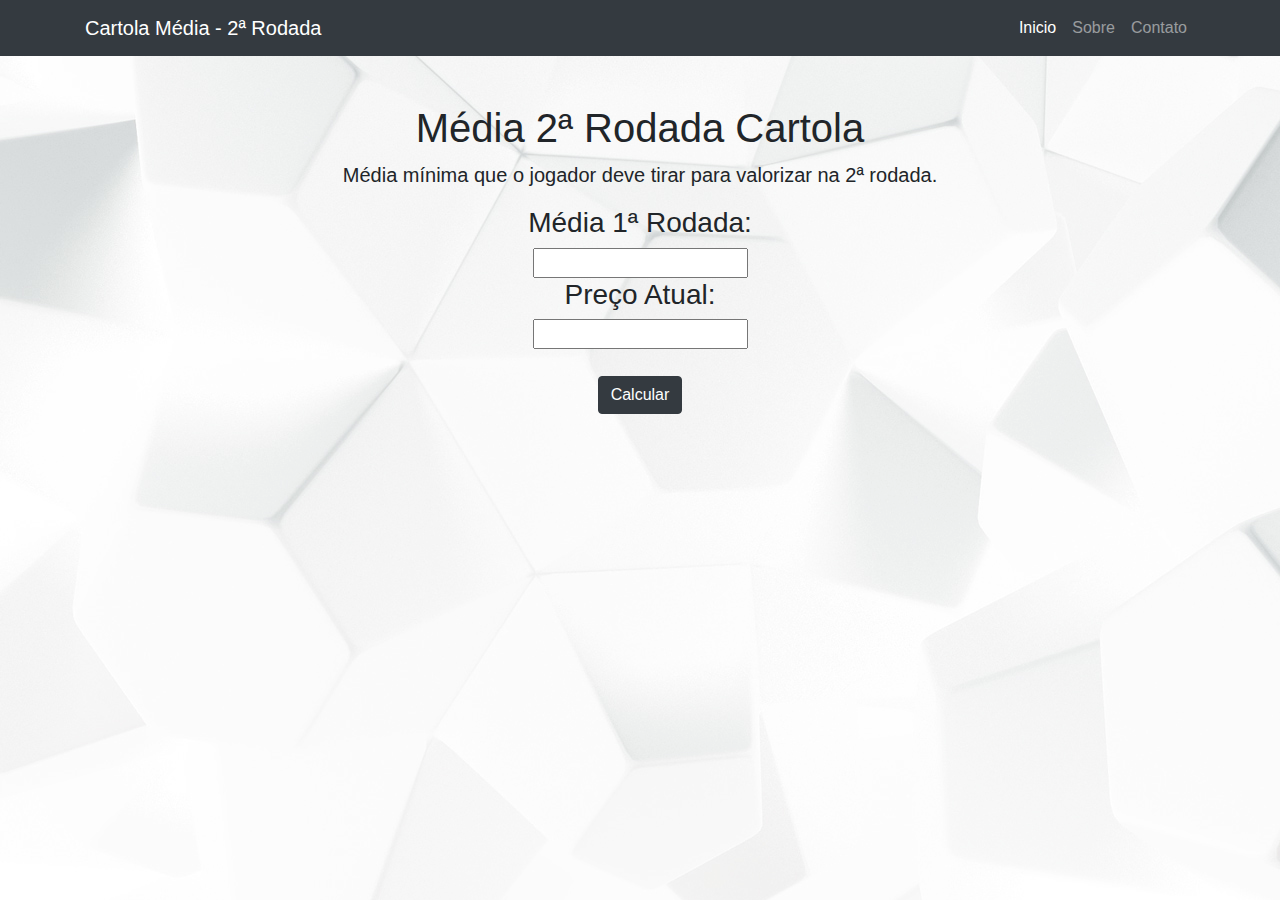
<file: index.html>
<!DOCTYPE html>
<html lang="pt-br">

  <head>

    <meta charset="utf-8">
    <title>Cartola Média</title>
    <meta name="viewport" content="width=device-width, initial-scale=1, shrink-to-fit=no">
    <meta name="description" content="Média mínima que o jogador deve tirar para valorizar na 2ª rodada do cartola.">
    <meta name="author" content="Henrique Tavares">

    <!-- Bootstrap core CSS -->
    <link href="assets/css/bootstrap.min.css" rel="stylesheet">    
    <link href="assets/css/style.css" rel="stylesheet">
      
  </head>

  <body background="assets/img/wallpaper.png">

      <nav class="navbar navbar-expand-lg navbar-dark bg-dark fixed-top">
          <div class="container">
              <a class="navbar-brand" href="index.html">Cartola Média - 2ª Rodada</a>
              <button class="navbar-toggler" type="button" data-toggle="collapse" data-target="#navbarResponsive" aria-controls="navbarResponsive" aria-expanded="false" aria-label="Toggle navigation">
                  <span class="navbar-toggler-icon"></span>
              </button>
              
              <div class="collapse navbar-collapse" id="navbarResponsive">
                  <ul class="navbar-nav ml-auto">
                      <li class="nav-item active">
                          <a class="nav-link" href="index.html">Inicio
                              <span class="sr-only">(current)</span>
                          </a>
                      </li>
                      <li class="nav-item">
                          <a class="nav-link" href="sobre.html">Sobre</a>
                      </li>
                      <li class="nav-item">
                          <a class="nav-link" href="contato.html">Contato</a>
                      </li>
                  </ul>
              </div>
          </div>
      </nav>

      <div class="container">
          <div class="row">
              <div class="col-lg-12 text-center">
                  <h1 class="mt-5">Média 2ª Rodada Cartola</h1>
                  <p class="lead">Média mínima que o jogador deve tirar para valorizar na 2ª rodada.</p>
            
                  <div>
                      <form name="form1">      
                          <div>
			                  <h3>Média 1ª Rodada:</h3>
				              <input type="Text" name="media"> 
				
				              <h3>Preço Atual:</h3>
				              <input type="Text" name="preco">
                          </div>
				
			              <div class="btn">
                              <button type="button" class="btn btn-dark" onclick="return mediageral(event)" >
                                  Calcular
                              </button>
                          </div>

                          <div class="resultado-titulo" id="resultado-titulo">
                              <h2>Tem que tirar no mínimo:</h2>
			              </div>
                      </form>              
                      
                      <div class="resultado">
                          <label class="lb" id="calc"></label>
			          </div>
                      
                      <div class="resultado-titulo" id="resultado-titulo-end">
                          <h2>Para Valorizar!</h2>
			          </div>
              
                 </div>
             </div>
          </div>
    </div>

    <script type="text/javascript" src="assets/js/script.js"></script>
    <!-- Bootstrap core JavaScript -->
    <script src="assets/jquery/jquery.min.js"></script>
    <script src="assets/js/bootstrap.bundle.min.js"></script>
  
  </body>

</html>
</file>
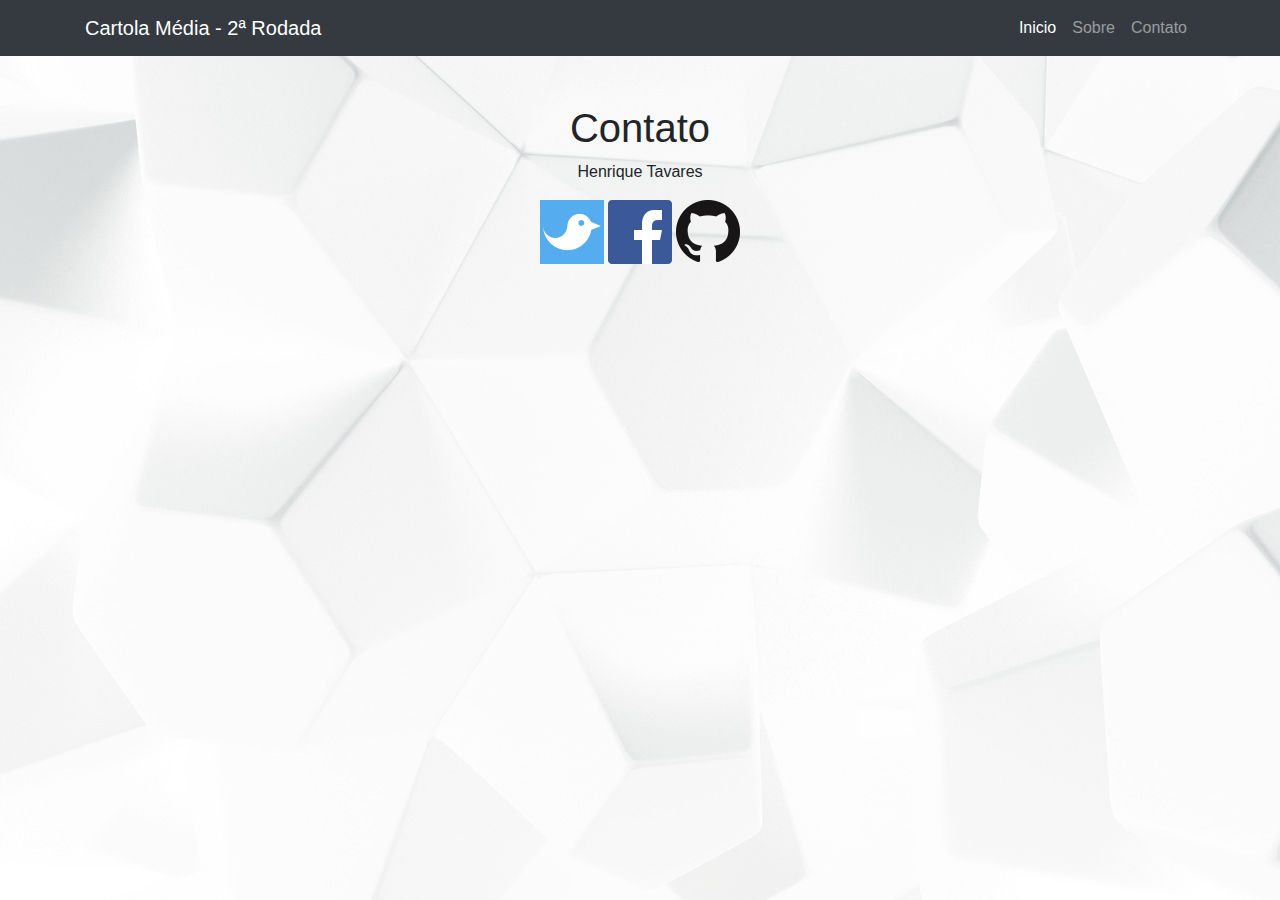
<file: contato.html>
<!DOCTYPE html>
<html lang="pt-br">

  <head>

    <meta charset="utf-8">
    <title>Cartola Info</title>
    <meta name="viewport" content="width=device-width, initial-scale=1, shrink-to-fit=no">
    <meta name="description" content="Média mínima que o jogador deve tirar para valorizar na 2ª rodada do cartola.">
    <meta name="author" content="Henrique Tavares">

    <!-- Bootstrap core CSS -->
    <link href="assets/css/bootstrap.min.css" rel="stylesheet">    
    <link href="assets/css/style.css" rel="stylesheet">
      
  </head>

  <body background="assets/img/wallpaper.png">

      <nav class="navbar navbar-expand-lg navbar-dark bg-dark fixed-top">
          <div class="container">
              <a class="navbar-brand" href="index.html">Cartola Média - 2ª Rodada</a>
              <button class="navbar-toggler" type="button" data-toggle="collapse" data-target="#navbarResponsive" aria-controls="navbarResponsive" aria-expanded="false" aria-label="Toggle navigation">
                  <span class="navbar-toggler-icon"></span>
              </button>
              
              <div class="collapse navbar-collapse" id="navbarResponsive">
                  <ul class="navbar-nav ml-auto">
                      <li class="nav-item active">
                          <a class="nav-link" href="index.html">Inicio
                              <span class="sr-only">(current)</span>
                          </a>
                      </li>
                      <li class="nav-item">
                          <a class="nav-link" href="sobre.html">Sobre</a>
                      </li>
                      <li class="nav-item">
                          <a class="nav-link" href="contato.html">Contato</a>
                      </li>
                  </ul>
              </div>
          </div>
      </nav>

      <div class="container">
          <div class="row">
             <div class="col-lg-12 text-center">
                  <h1 class="mt-5">Contato</h1>
                  <p>Henrique Tavares</p>
                  <a href="https://www.twitter.com/ihenrits" target="_blank"><img src="assets/img/twitter.png"  width="64" height="64" /></a>
                  <a href="https://www.facebook.com/HTavares97" target="_blank"><img src="assets/img/facebook.png" width="64" height="64" /></a>
                  <a href="https://www.github.com/tavareshenrique" target="_blank"><img src="assets/img/github.png" width="64" height="64" /></a>
             </div>
          </div>
    </div>

    <script type="text/javascript" src="assets/js/script.js"></script>
    <!-- Bootstrap core JavaScript -->
    <script src="assets/jquery/jquery.min.js"></script>
    <script src="assets/js/bootstrap.bundle.min.js"></script>
  
  </body>

</html>
</file>
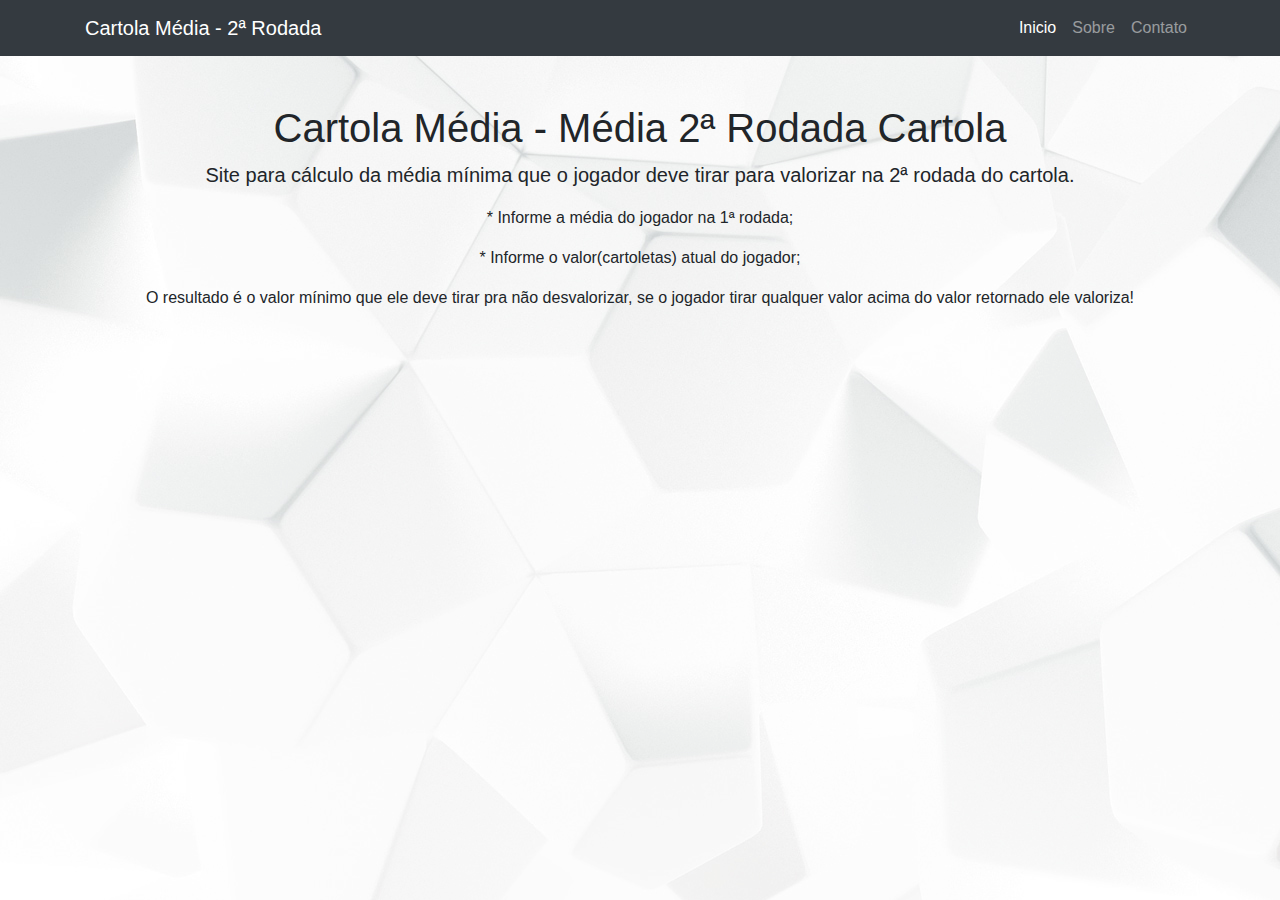
<file: sobre.html>
<!DOCTYPE html>
<html lang="pt-br">

  <head>

    <meta charset="utf-8">
    <title>Cartola Info</title>
    <meta name="viewport" content="width=device-width, initial-scale=1, shrink-to-fit=no">
    <meta name="description" content="Média mínima que o jogador deve tirar para valorizar na 2ª rodada do cartola.">
    <meta name="author" content="Henrique Tavares">

    <!-- Bootstrap core CSS -->
    <link href="assets/css/bootstrap.min.css" rel="stylesheet">    
    <link href="assets/css/style.css" rel="stylesheet">
      
  </head>

  <body background="assets/img/wallpaper.png">

      <nav class="navbar navbar-expand-lg navbar-dark bg-dark fixed-top">
          <div class="container">
              <a class="navbar-brand" href="index.html">Cartola Média - 2ª Rodada</a>
              <button class="navbar-toggler" type="button" data-toggle="collapse" data-target="#navbarResponsive" aria-controls="navbarResponsive" aria-expanded="false" aria-label="Toggle navigation">
                  <span class="navbar-toggler-icon"></span>
              </button>
              
              <div class="collapse navbar-collapse" id="navbarResponsive">
                  <ul class="navbar-nav ml-auto">
                      <li class="nav-item active">
                          <a class="nav-link" href="index.html">Inicio
                              <span class="sr-only">(current)</span>
                          </a>
                      </li>
                      <li class="nav-item">
                          <a class="nav-link" href="sobre.html">Sobre</a>
                      </li>
                      <li class="nav-item">
                          <a class="nav-link" href="contato.html">Contato</a>
                      </li>
                  </ul>
              </div>
          </div>
      </nav>

      <div class="container">
          <div class="row">
              <div class="col-lg-12 text-center">
                  <h1 class="mt-5">Cartola Média - Média 2ª Rodada Cartola</h1>
                  <p class="lead">Site para cálculo da média mínima que o jogador deve tirar para valorizar na 2ª rodada do cartola.</p>
                  <p> *  Informe a média do jogador na 1ª rodada;</p>
                  <p> *  Informe o valor(cartoletas) atual do jogador;</p>
                  <p>O resultado é o valor mínimo que ele deve tirar pra não desvalorizar, se o jogador tirar qualquer valor acima do valor retornado ele valoriza!</p>
             </div>
          </div>
    </div>

    <script type="text/javascript" src="assets/js/script.js"></script>
    <!-- Bootstrap core JavaScript -->
    <script src="assets/jquery/jquery.min.js"></script>
    <script src="assets/js/bootstrap.bundle.min.js"></script>
  
  </body>

</html>
</file>
<file: assets/css/style.css>
body {
     padding-top: 54px;
}

@media (min-width: 992px) {

    body {
        padding-top: 56px;
    }
}

.btn {
    margin-top: 10px;
}

.resultado-titulo {
    margin-top: 10px;
    display:none;
}

.resultado {
    margin-top: 10px;
    font-weight: bold;
    font-size: 150px;
}
</file>
